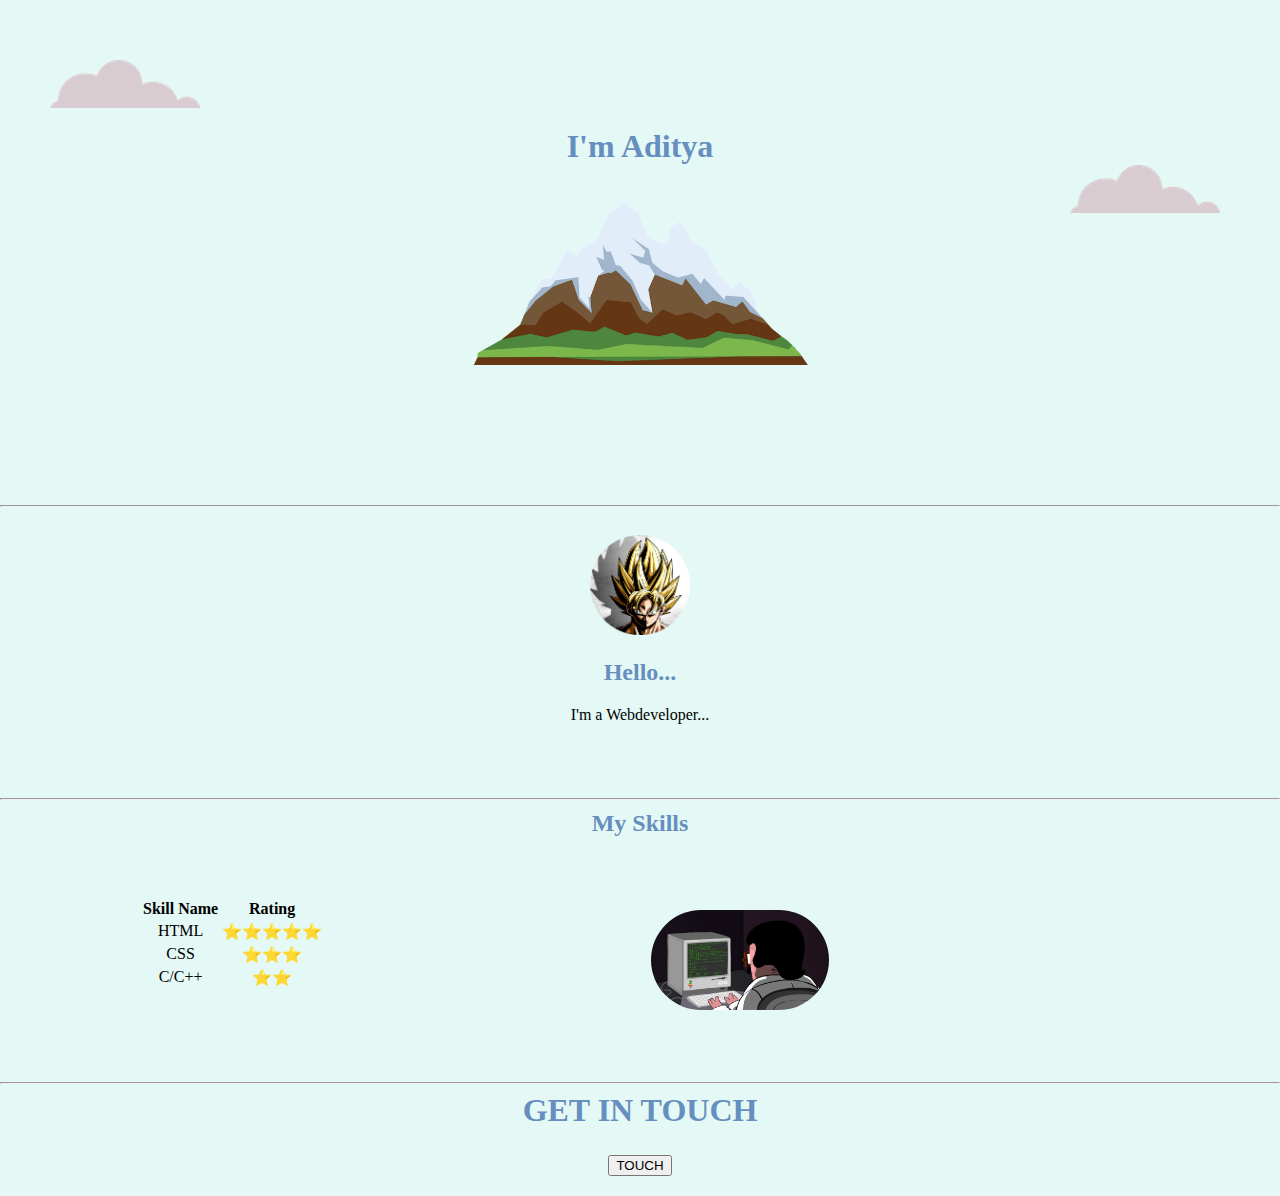
<file: index.html>
<!DOCTYPE html>
<html lang="en">
<head>
    <meta charset="UTF-8">
    <title>Aditya's Website😎</title>
    <link rel="stylesheet" href="styles.css">
    <link rel="icon" href="favicon.ico?">
   
</head>
<body>
    <div class="one">
    <img class="top-cloud" src="cloud.png" alt="cloud image">
     
        <h1 class="name">I'm Aditya</h1>
   
    
    <img class="bottom-cloud" src="cloud.png" alt="cloud image">
    <img class="mountain"  src="mountain.png" alt="mountains image">
   
    <br>
    
  
   
    </div>
    <hr>
    <div class="two">
        <img class="my_image" src="fotor_2023-3-12_13_14_25.png" alt="my_image">
        <h2>Hello...</h2>
        <p>I'm a Webdeveloper...</p>
        <br>
       
    </div>
    <hr>
    <div class="three">
        <h2 class="skill">My Skills</h2>
        <div class="unordered-list">
            <table>
                <tr>
                  <th>Skill Name</th>
                  <th> Rating</th>
                </tr>
                <tr>
                  <td>HTML</td>
                  <td>⭐⭐⭐⭐⭐</td>
                </tr>
                <tr>
                  <td>CSS</td>
                  <td>⭐⭐⭐</td>
                </tr>
                <tr>
                  <td>C/C++</td>
                  <td>⭐⭐</td>
                </tr>
              </table>
        
        </div>
        <img class="skill-gif" src="3otv.gif" alt="">

    </div>
    <hr>
    <h1>GET IN TOUCH</h1>
    <h2><a href="contact.html"><button>TOUCH</button></a></h2>
    
  


</body>
</html>
</file>
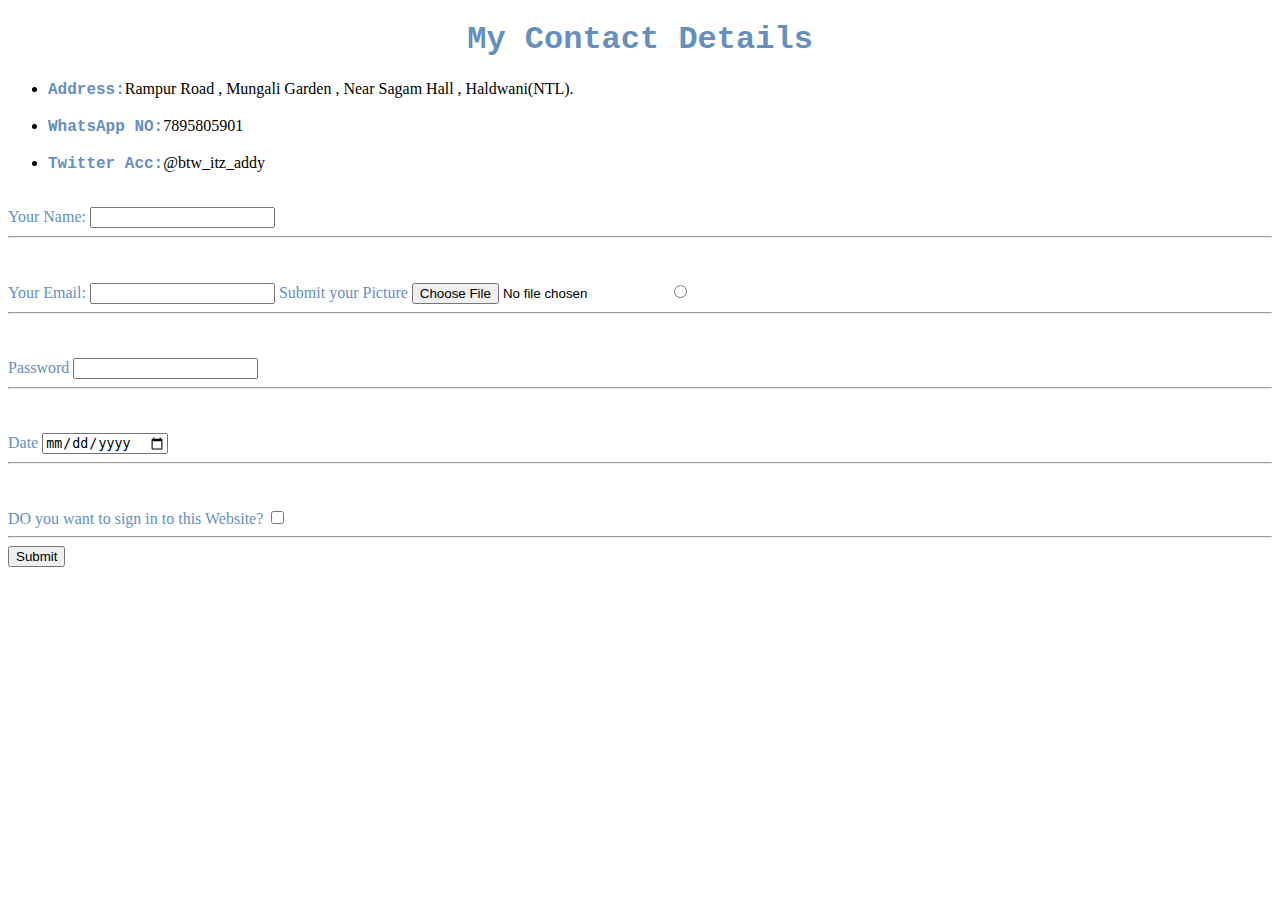
<file: contact.html>
<!DOCTYPE html>
<html lang="en">
<head>
    <meta charset="UTF-8">
    <title>Contact-Me</title>
    <link rel="stylesheet" href="contact.css">
</head>
<body>
    <center>
        <h1 class="head">My Contact Details</h1>
    </center>
    <ul>
        <li><strong class="con">Address:</strong>Rampur Road , Mungali Garden , Near Sagam Hall , Haldwani(NTL).</li>
        <br>
        <li><strong class="con">WhatsApp NO:</strong>7895805901</li>
        <br>
        <li><strong class="con">Twitter Acc:</strong>@btw_itz_addy</li>
    </ul>
    <br>
    

   <form action="mailto:adityapratap323@gmail.com">
    <label class="info" for="">Your Name:</label>
    <input type="text" name="yourname">
    
    <hr>
    <br>
    <br>
    <label class="info" for="">Your Email:</label>
    <input type="email" name="youremail">
   

    <label class="info" for="">Submit your Picture</label>
    <input type="file" name="yourpic">
    <input type="radio">
    <hr>
    <br>
    <br>
    <label class="info" for="">Password</label>
    <input type="password" name="yourpass">
    
    <hr>
<br>
<br>
    <label class="info" for="">Date</label>
    <input type="date" name="DOB">
    
    <hr>
    <br>
    <br>
    <label class="info" for="">DO you want to sign in to this Website?</label>
    <input type="checkbox">
    <hr>
    <input type="submit">

   </form>
</body>
</html>
</file>
<file: styles.css>
body{
   
    margin: 0;
    text-align: center;
    font-family: cursive;
    background-color:#e4F9F5
    
}
h1{
    color: #668fbf;  
   margin: 0 auto 0 auto;
   font-family: cursive;
   
}
h2{
    color: #668fbf;  
}

.one{
    background-color:#e4F9F5;
    padding:10%;
    
    
}
.top-cloud{
    size: 200px;
    position: absolute;
    top: 60px;;
    left:50px;
}
.bottom-cloud{
    position:absolute;
    right: 60px;
}
.mountain{
    height: 200px;
}
.two{
    background-color:#e4F9F5;
    margin-bottom: 40px;
}

.my_image{
    height: 100px;
    margin-top: 20px;
   
}
.three{
    background-color:#e4F9F5;
}
.skill{
    color: #668fbf;  
    margin-top: 10px;
 }
.skill-gif{
    margin-top: 20px;
    height: 100px;
    border-radius: 100px;
    position: relative;
    bottom: 60px;
    left: 100px;
}
.unordered-list{
   position: relative;
   top: 40px;
   left: 140px;
}
.git{
    font-family: 'Courier New', Courier, monospace;
    font-style: normal;
}
</file>
<file: contact.css>
.head{
    font-family: 'Courier New', Courier, monospace;
    color: #668fbf;;
}
.con{
    font-family: 'Courier New', Courier, monospace;
    color: #668fbf;
}
.info{
    color: #668fbf;
    
}
</file>
